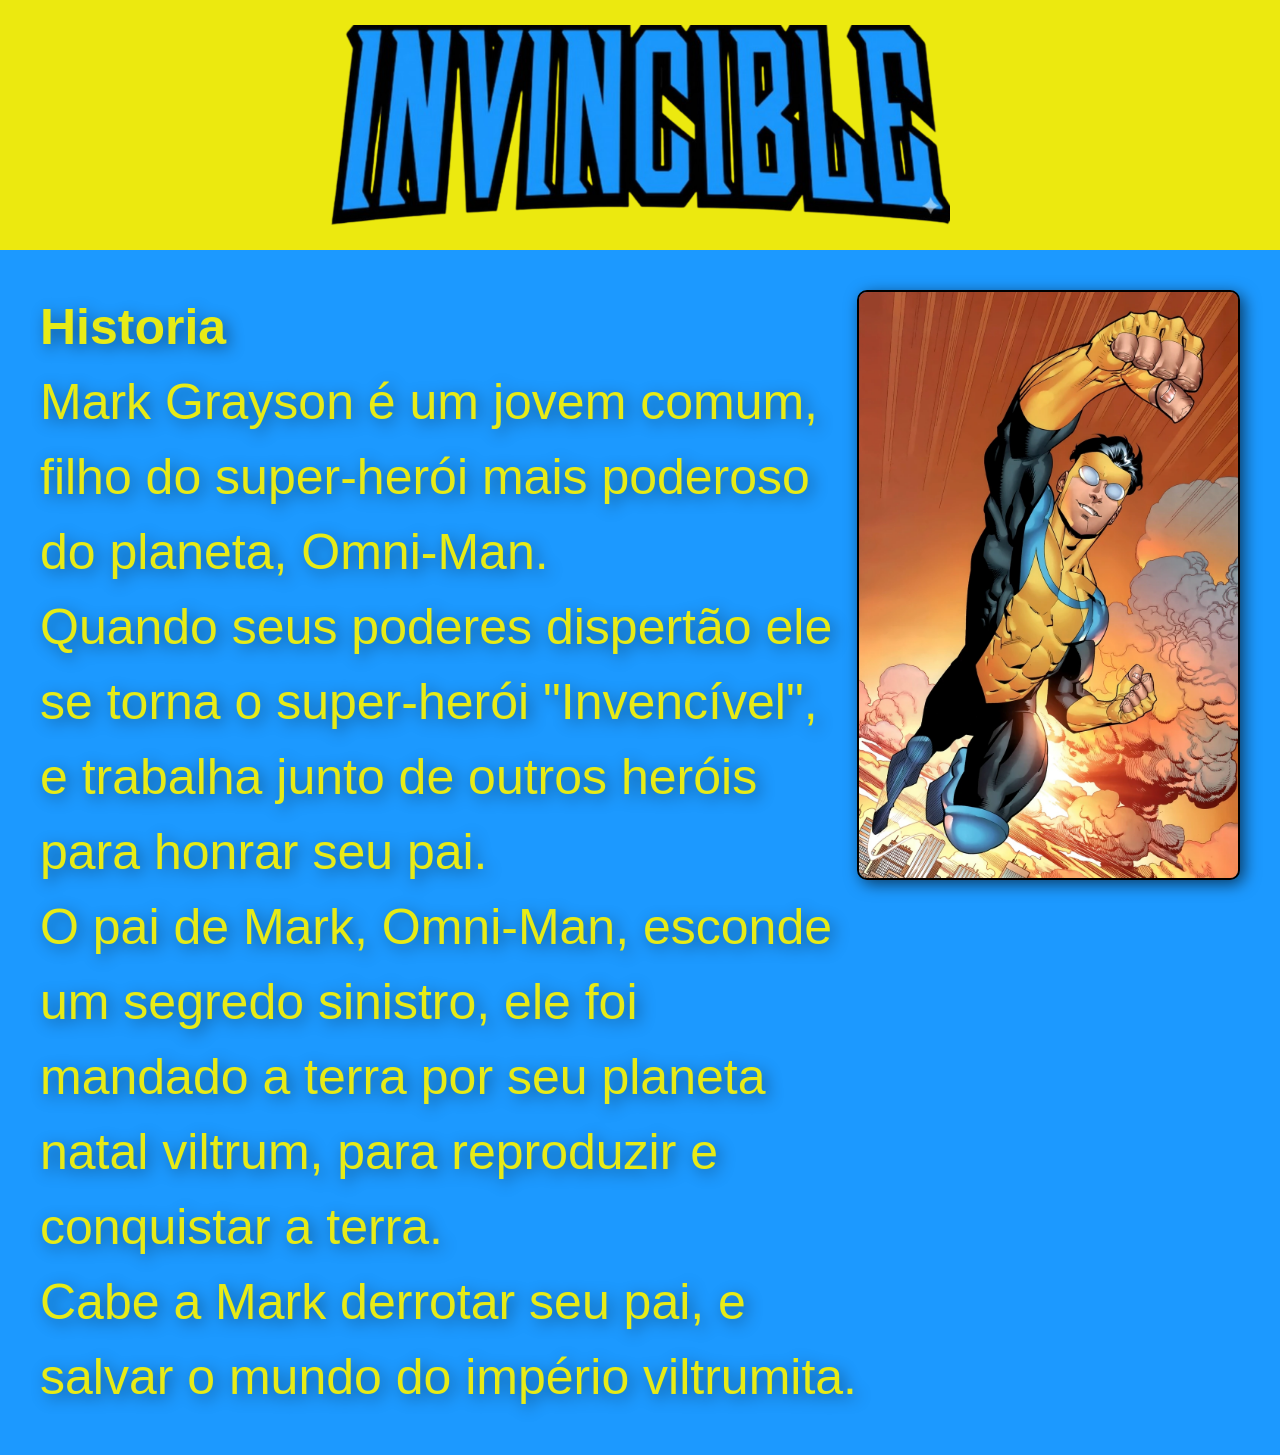
<file: index.html>
<html lang="en">
<head>
    <meta charset="UTF-8">
    <meta name="viewport" content="width=device-width, initial-scale=1.0">
    <title>Invencível</title>
    <link rel="stylesheet" href="style/style.css">
     <link href="https://cdn.jsdelivr.net/npm/bootstrap@5.3.8/dist/css/bootstrap.min.css" rel="stylesheet" integrity="sha384-sRIl4kxILFvY47J16cr9ZwB07vP4J8+LH7qKQnuqkuIAvNWLzeN8tE5YBujZqJLB" crossorigin="anonymous">
</head>



<body class="b">

         <header class="a">

                <div>
                        <img src="imgs/transferir.png" alt="" id="as">
                </div>

        </header>

        <div class="c">
                <div id="text">
                        <strong>Historia</strong><br>
                Mark Grayson é um jovem comum, filho do super-herói mais poderoso do planeta,
                Omni-Man.<br> Quando seus poderes dispertão ele se torna o super-herói "Invencível", e trabalha junto de outros heróis para honrar seu pai.<br>
                O pai de Mark, Omni-Man, esconde um segredo sinistro, ele foi mandado a terra por seu planeta natal viltrum, para reproduzir e conquistar a terra.<br>
                Cabe a Mark derrotar seu pai, e salvar o mundo do império viltrumita.
                </div>
                
                <div ><img src="imgs/Invincible_Vol_1_79_002.webp" alt="" id="in"></div>

        </div>

        
</body>

<script src="https://cdn.jsdelivr.net/npm/bootstrap@5.3.8/dist/js/bootstrap.bundle.min.js" integrity="sha384-FKyoEForCGlyvwx9Hj09JcYn3nv7wiPVlz7YYwJrWVcXK/BmnVDxM+D2scQbITxI" crossorigin="anonymous"></script>
</html>
</file>
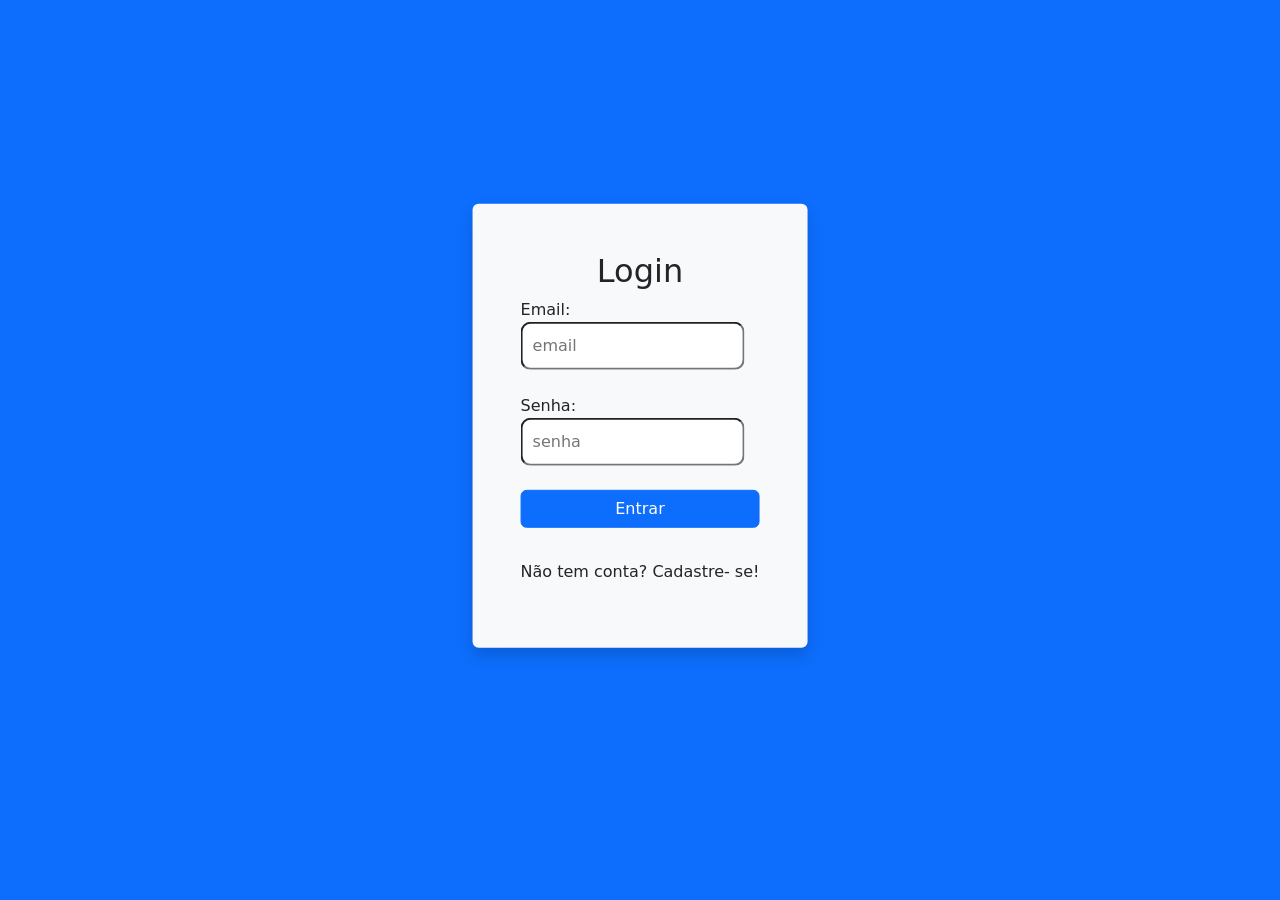
<file: html/login.html>
<html lang="en">
<head>
    <meta charset="UTF-8">
    <meta name="viewport" content="width=device-width, initial-scale=1.0">
    <title>Invencível</title>
    <link rel="stylesheet" href="../style/style.css">
     <link href="https://cdn.jsdelivr.net/npm/bootstrap@5.3.8/dist/css/bootstrap.min.css" rel="stylesheet" integrity="sha384-sRIl4kxILFvY47J16cr9ZwB07vP4J8+LH7qKQnuqkuIAvNWLzeN8tE5YBujZqJLB" crossorigin="anonymous">
</head>
<body  class="bg-primary">

  
    <main class="d-flex justify-content-center position-absolute top-50 start-50 translate-middle  vh-10  "> 
        <div class="container shadow p-5 mb-5 bg-body-tertiary rounded ">

            <h2 id="titulo" class="text-center">Login</h2>

            <form id="form-login">

                <div id="c-email" class="conjnto mb-4">
                    <label for="email">Email:</label><br>
                    <input type="email" id="email" placeholder="email" required>
                </div>
                <div id="c-senha" class="conjunto mb-4">
                    <label for="senha">Senha:</label><br>
                    <input type="password" id="senha" placeholder="senha" required>
                </div>
                   <a href="../index.html"> <button id="botao-envio" type="submit" class="btn btn-primary w-100 mb-3">Entrar</button></a>
            </form>

            <div id="mensagem"></div>
            <div class="toggle" id="toggle">
                <p>Não tem conta? Cadastre- se!</p>
            </div>
                
        </div>
        
    </main>
    
    

    
    <script src="https://cdn.jsdelivr.net/npm/bootstrap@5.3.8/dist/js/bootstrap.bundle.min.js" integrity="sha384-FKyoEForCGlyvwx9Hj09JcYn3nv7wiPVlz7YYwJrWVcXK/BmnVDxM+D2scQbITxI" crossorigin="anonymous"></script>
    <script src="../javaja.js/script.js"></script>
    
</body>
</html>
</file>
<file: style/style.css>
.a {
    background-color: rgb(236, 233, 15);
    color:rgb(236, 233, 15);
    height: 250px;
    display: flex;
    justify-content: center;
    align-items: center
}

.b {
    background-color:rgb(28, 153, 255);
}

.c {
    display: flex;
    padding: 40;
    justify-content: space-around;
}

#text {
    color:rgb(231, 235, 23);font-size: 50px;font-family: Arial, Helvetica, sans-serif; filter: drop-shadow(4px 4px 8px rgba(0, 0, 0, 0.459));
}

#in {
    border-radius: 10px;height: 590; border: 2px solid #000; filter: drop-shadow(4px 4px 8px rgba(0, 0, 0, 0.603));
}

#as {
    height: 200;
}

.sucesso{
    color: green;
}

.erro{
    color: red;
}

input{
    padding: 10px;
    border-radius: 10px;
}
</file>
